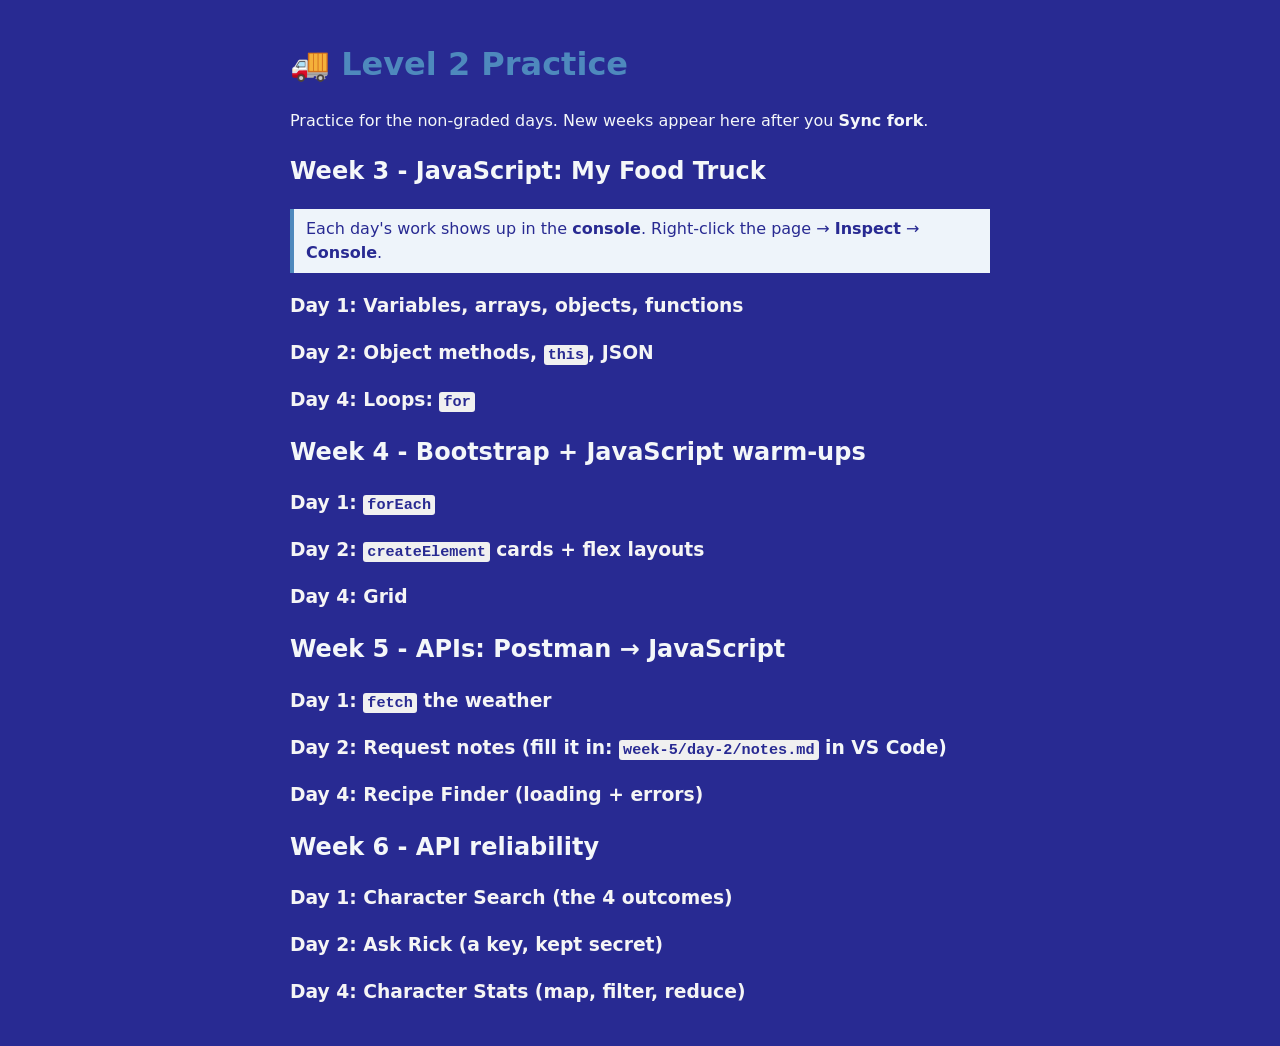
<file: index.html>
<!DOCTYPE html>
<html lang="en">
<head>
  <meta charset="UTF-8">
  <meta name="viewport" content="width=device-width, initial-scale=1.0">
  <title>Level 2 Practice</title>
  <link rel="stylesheet" href="style.css">
</head>
<body>
  <h1>🚚 Level 2 Practice</h1>
  <p>Practice for the non-graded days. New weeks appear here after you <strong>Sync fork</strong>.</p>

  <h2>Week 3 - JavaScript: My Food Truck</h2>
  <p class="tip">Each day's work shows up in the <strong>console</strong>.
    Right-click the page → <strong>Inspect</strong> → <strong>Console</strong>.</p>

  <h3><a href="week-3/day-1/index.html">Day 1: Variables, arrays, objects, functions</a></h3>
 

  <h3><a href="week-3/day-2/index.html">Day 2: Object methods, <code>this</code>, JSON</a></h3>
  
  <h3><a href="week-3/day-4/index.html">Day 4: Loops: <code>for</code></a></h3>

  <h2>Week 4 - Bootstrap + JavaScript warm-ups</h2>

  <h3><a href="week-4/day-1/index.html">Day 1: <code>forEach</code></a></h3>

  <h3><a href="week-4/day-2/index.html">Day 2: <code>createElement</code> cards + flex layouts</a></h3>

  <h3><a href="week-4/day-4/index.html">Day 4: Grid</a></h3>

  <h2>Week 5 - APIs: Postman → JavaScript</h2>

  <h3><a href="week-5/day-1/index.html">Day 1: <code>fetch</code> the weather</a></h3>

  <h3><a href="https://github.com/JenniferT9462/level-2-practice/blob/main/week-5/day-2/notes.md">Day 2: Request notes</a> (fill it in: <code>week-5/day-2/notes.md</code> in VS Code)</h3>

  <h3><a href="week-5/day-4/index.html">Day 4: Recipe Finder (loading + errors)</a></h3>

  <h2>Week 6 - API reliability</h2>

  <h3><a href="week-6/day-1/index.html">Day 1: Character Search (the 4 outcomes)</a></h3>

  <h3><a href="week-6/day-2/index.html">Day 2: Ask Rick (a key, kept secret)</a></h3>

  <h3><a href="week-6/day-4/index.html">Day 4: Character Stats (map, filter, reduce)</a></h3>

  <!-- <h2>Week 7 - Apps people use</h2>

  <h3><a href="week-7/day-1/index.html">Days 1–2: Recipe Picker (inputs + localStorage)</a></h3>

  <h3><a href="week-7/day-4/index.html">Day 4: Recipe Cards (Tailwind)</a></h3> --> 

</body>
</html>
</file>
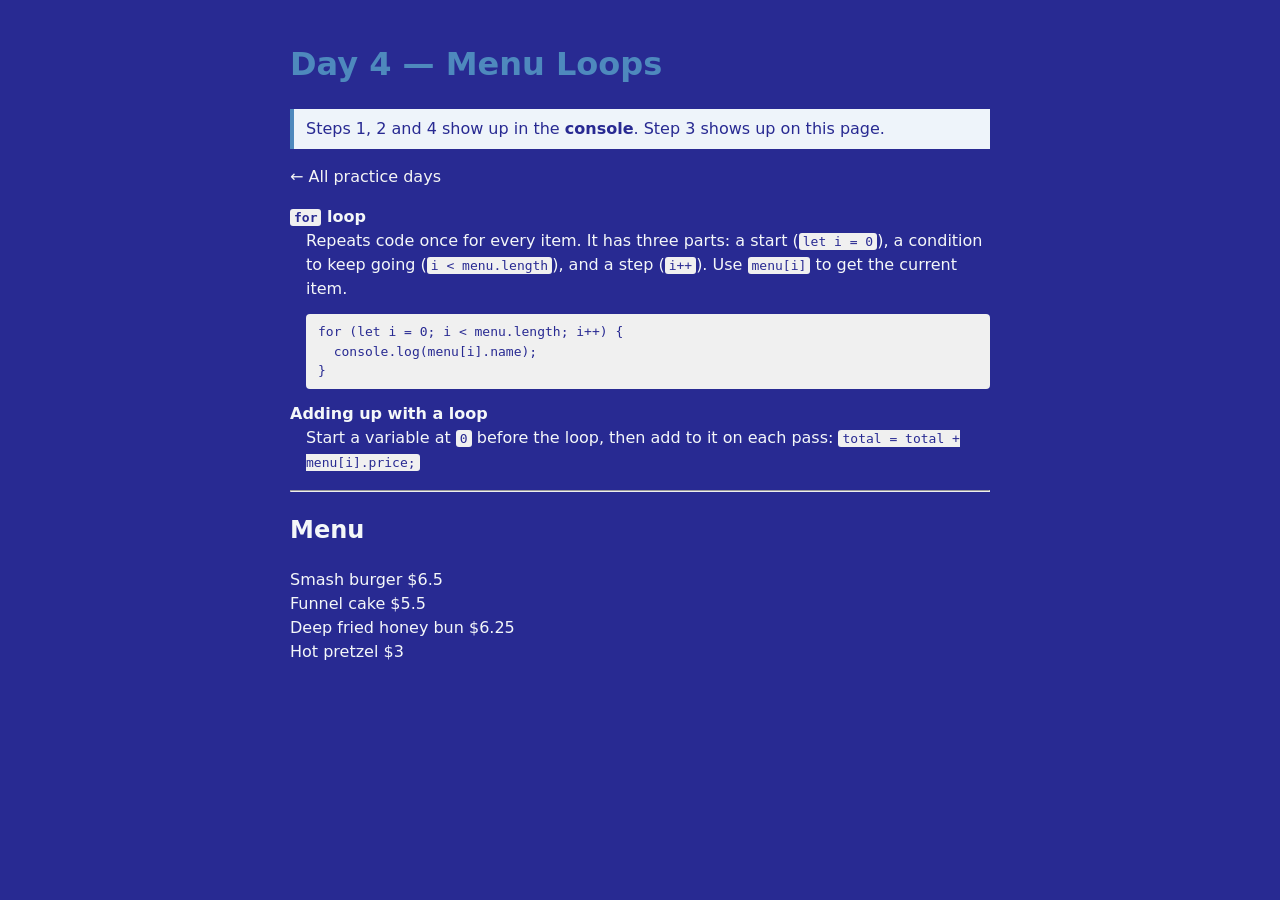
<file: week-3/day-4/index.html>
<!doctype html>
<html lang="en">
  <head>
    <meta charset="UTF-8" />
    <meta name="viewport" content="width=device-width, initial-scale=1.0" />
    <title>Day 4 — Menu Loops</title>
    <link rel="stylesheet" href="../../style.css" />
    <style>
      #menu-text { white-space: pre-line; } /* each item on its own line */
    </style>
  </head>
  <body>
    <h1>Day 4 — Menu Loops</h1>
    <p class="tip">
      Steps 1, 2 and 4 show up in the <strong>console</strong>. Step 3 shows up
      on this page.
    </p>
    <p><a href="../../index.html">← All practice days</a></p>
    <dl>
      <dt><code>for</code> loop</dt>
      <dd>
        Repeats code once for every item. It has three parts: a start (<code
          >let i = 0</code
        >), a condition to keep going (<code>i &lt; menu.length</code>), and a
        step (<code>i++</code>). Use <code>menu[i]</code> to get the current
        item.
        <pre><code>for (let i = 0; i &lt; menu.length; i++) {
  console.log(menu[i].name);
}</code></pre>
      </dd>

      <dt>Adding up with a loop</dt>
      <dd>
        Start a variable at <code>0</code> before the loop, then add to it on
        each pass: <code>total = total + menu[i].price;</code>
      </dd>
    </dl>


    <hr>
    <h2>Menu</h2>
    <p id="menu-text"></p>

    <script src="script.js"></script>
  </body>
</html>
</file>
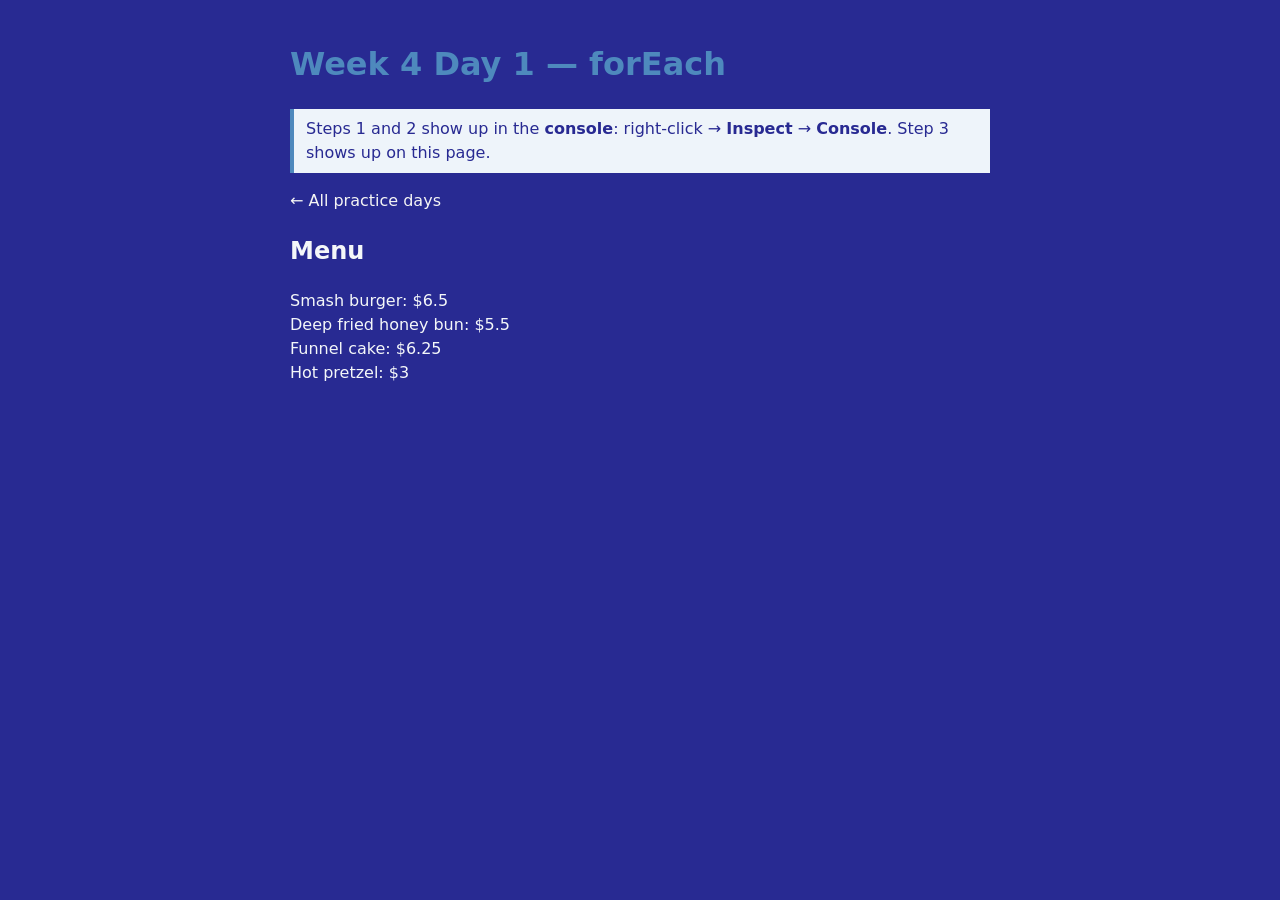
<file: week-4/day-1/index.html>
<!DOCTYPE html>
<html lang="en">
<head>
  <meta charset="UTF-8">
  <meta name="viewport" content="width=device-width, initial-scale=1.0">
  <title>Week 4 Day 1 — forEach</title>
  <link rel="stylesheet" href="../../style.css">
  <style>
    #menu-text { white-space: pre-line; } /* each item on its own line */
  </style>
</head>
<body>
  <h1>Week 4 Day 1 — forEach</h1>
  <p class="tip">Steps 1 and 2 show up in the <strong>console</strong>: right-click → <strong>Inspect</strong> → <strong>Console</strong>. Step 3 shows up on this page.</p>
  <p><a href="../../index.html">← All practice days</a></p>

  <h2>Menu</h2>
  <p id="menu-text"></p>

  <script src="script.js"></script>
</body>
</html>
</file>
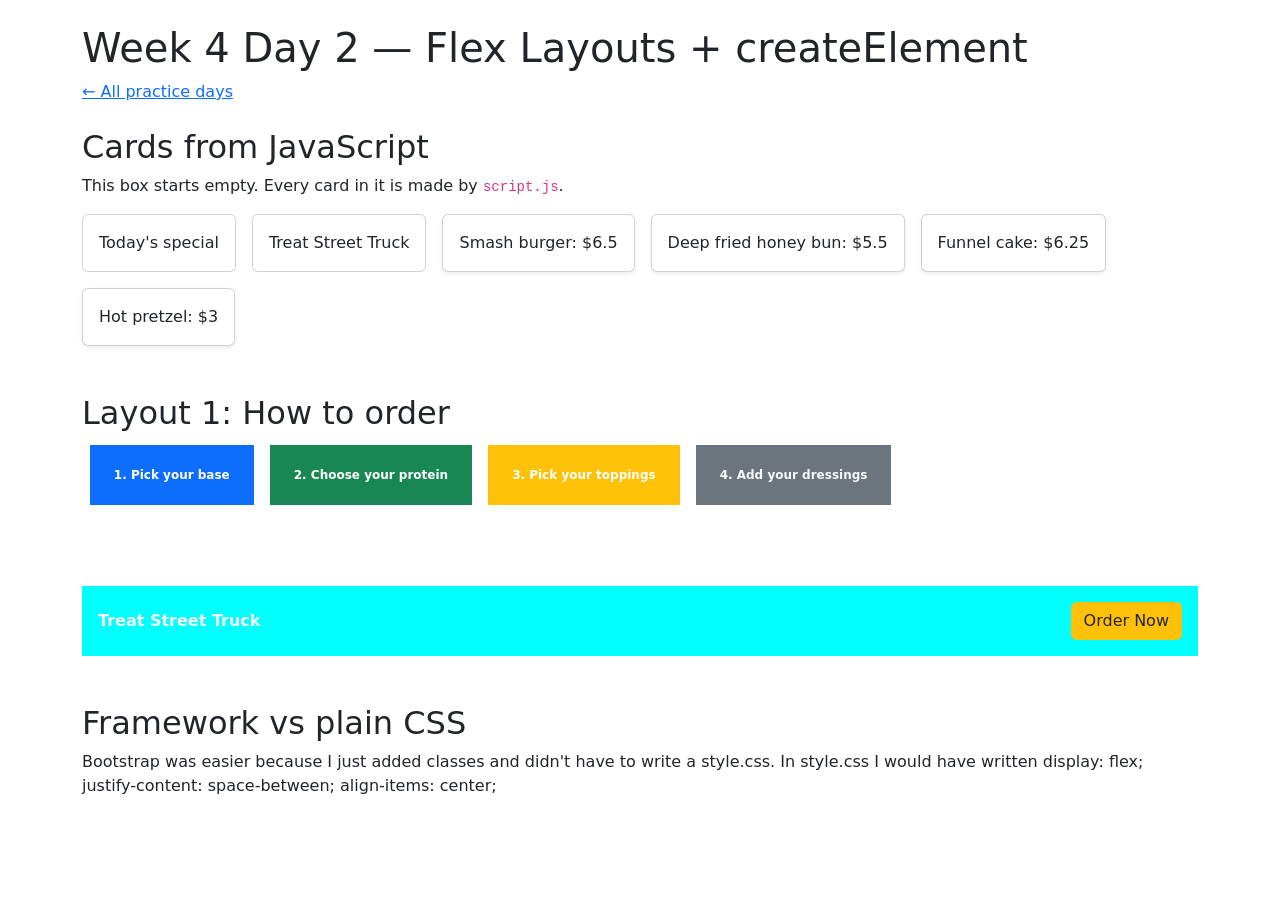
<file: week-4/day-2/index.html>
<!DOCTYPE html>
<html lang="en">
<head>
  <meta charset="UTF-8">
  <meta name="viewport" content="width=device-width, initial-scale=1.0">
  <title>Week 4 Day 2 — Flex Layouts + createElement</title>
  <link rel="stylesheet" href="https://cdn.jsdelivr.net/npm/bootstrap@5.3.3/dist/css/bootstrap.min.css">
  <style>
    .bg-truck {
      background-color: aqua;
    }

    
  </style>
</head>
<body>
  <main class="container py-4 ">
    <h1>Week 4 Day 2 — Flex Layouts + createElement</h1>
    <p><a href="../../index.html">← All practice days</a></p>

    <!-- ========== Cards made by JavaScript (script.js) ========== -->
    <h2 class="mt-4">Cards from JavaScript</h2>
    <p>This box starts empty. Every card in it is made by <code>script.js</code>.</p>
    <div id="card-area" class="d-flex flex-wrap gap-3"></div>


    <!-- ========== Layout 1: stack on phones, a row on bigger screens ========== -->
    <h2 class="mt-5">Layout 1: How to order </h2>
    <!-- TODO: give the div below these classes: d-flex flex-column flex-md-row gap-3 -->
    <div class="d-flex flex-column flex-md-row gap-3 badge">
      <div class="p-4 bg-primary text-white">1. Pick your base</div>
      <div class="p-4 bg-success text-white">2. Choose your protein</div>
      <div class="p-4 bg-warning">3. Pick your toppings</div>
      <div class="p-4 bg-secondary text-light">4. Add your dressings</div>
    </div>
    <!-- TODO: change the three steps to fit YOUR truck. -->


    <!-- ========== Layout 2: a bar with one thing left, one thing right ========== -->
    <h2 class="mt-5 badge">Layout 2: Top bar</h2>
    <!-- TODO: build a bar with your truck's name on the LEFT and a button on the RIGHT,
         both lined up in the middle (top to bottom).
         Classes you'll need: d-flex  justify-content-between  align-items-center
         Give it a background and padding so you can see it: bg-dark text-white p-3 -->

         <div class="bg-truck text-light p-3 d-flex justify-content-between align-items-center">
          <span class="fw-bold">Treat Street Truck</span>
          <a href="#" class="btn bg-warning ">Order Now</a>
         </div>


    <!-- ========== Compare ========== -->
    <h2 class="mt-5">Framework vs plain CSS</h2>
    <!-- TODO: write 1–2 sentences: what was easier with Bootstrap classes?
         What would you have written in style.css instead? -->
    <p>Bootstrap was easier because I just added classes and didn't have to write a style.css. 
      In style.css I would have written display: flex; justify-content: space-between; align-items: center;</p>
  </main>

  <script src="script.js"></script>
</body>
</html>
</file>
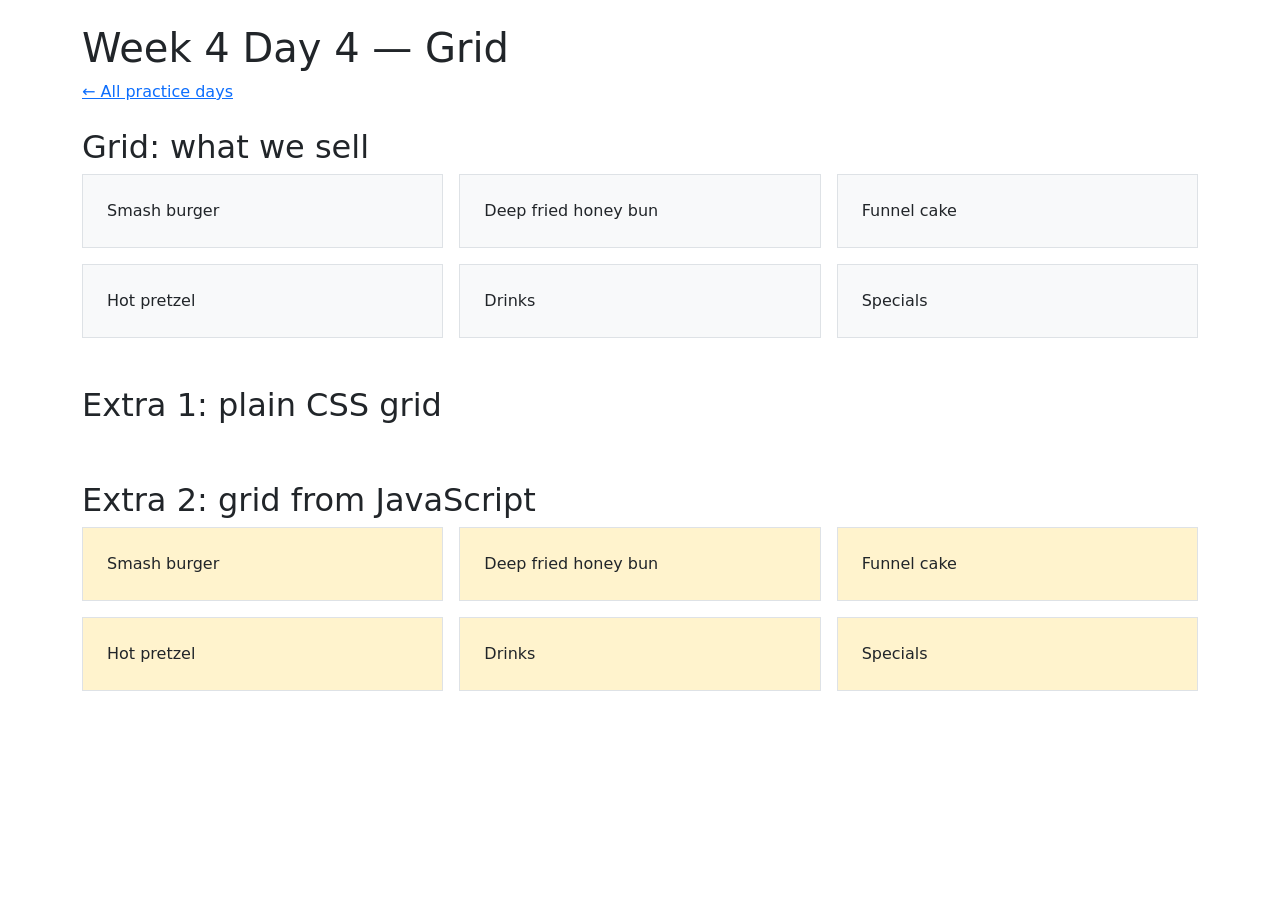
<file: week-4/day-4/index.html>
<!DOCTYPE html>
<html lang="en">
<head>
  <meta charset="UTF-8">
  <meta name="viewport" content="width=device-width, initial-scale=1.0">
  <title>Week 4 Day 4 — Grid</title>
  <link rel="stylesheet" href="https://cdn.jsdelivr.net/npm/bootstrap@5.3.3/dist/css/bootstrap.min.css">
</head>
<body>
  <main class="container py-4">
    <h1>Week 4 Day 4 — Grid</h1>
    <p><a href="../../index.html">← All practice days</a></p>

    <!-- ========== Grid: six items ========== -->
    <h2 class="mt-4">Grid: what we sell</h2>
    <!-- TODO: give the div below these classes: row row-cols-1 row-cols-sm-2 row-cols-lg-3 g-3
         That means: 1 column on phones, 2 from small screens up, 3 from large screens up. -->
    <div class="row row-cols-1 row-cols-sm-2 row-cols-lg-3 g-3">
      <div class="col"><div class="p-4 bg-light border">Smash burger</div></div>
      <div class="col"><div class="p-4 bg-light border">Deep fried honey bun</div></div>
      <div class="col"><div class="p-4 bg-light border">Funnel cake</div></div>
      <div class="col"><div class="p-4 bg-light border">Hot pretzel</div></div>
      <div class="col"><div class="p-4 bg-light border">Drinks</div></div>
      <div class="col"><div class="p-4 bg-light border">Specials</div></div>
    </div>
    <!-- TODO: change the six items to fit YOUR truck. -->


    <!-- ========== Extra 1: the same grid in plain CSS ========== -->
    <!-- If you finish early: copy the six items into the div below (without the "col" wrappers),
         then compare the plain CSS in the <style> block with the Bootstrap classes above. -->
    <h2 class="mt-5">Extra 1: plain CSS grid</h2>
    <div class="plain-grid"></div>


    <!-- ========== Extra 2: a grid made by JavaScript (script.js) ========== -->
    <!-- Review of Monday + Tuesday: forEach + createElement. Nothing new. -->
    <h2 class="mt-5">Extra 2: grid from JavaScript</h2>
    <div id="js-grid" class="row row-cols-1 row-cols-sm-2 row-cols-lg-3 g-3"></div>
  </main>

  <style>
    .plain-grid {
      display: grid;
      grid-template-columns: repeat(auto-fit, minmax(200px, 1fr));
      gap: 1rem;
    }
  </style>

  <script src="script.js"></script>
</body>
</html>
</file>
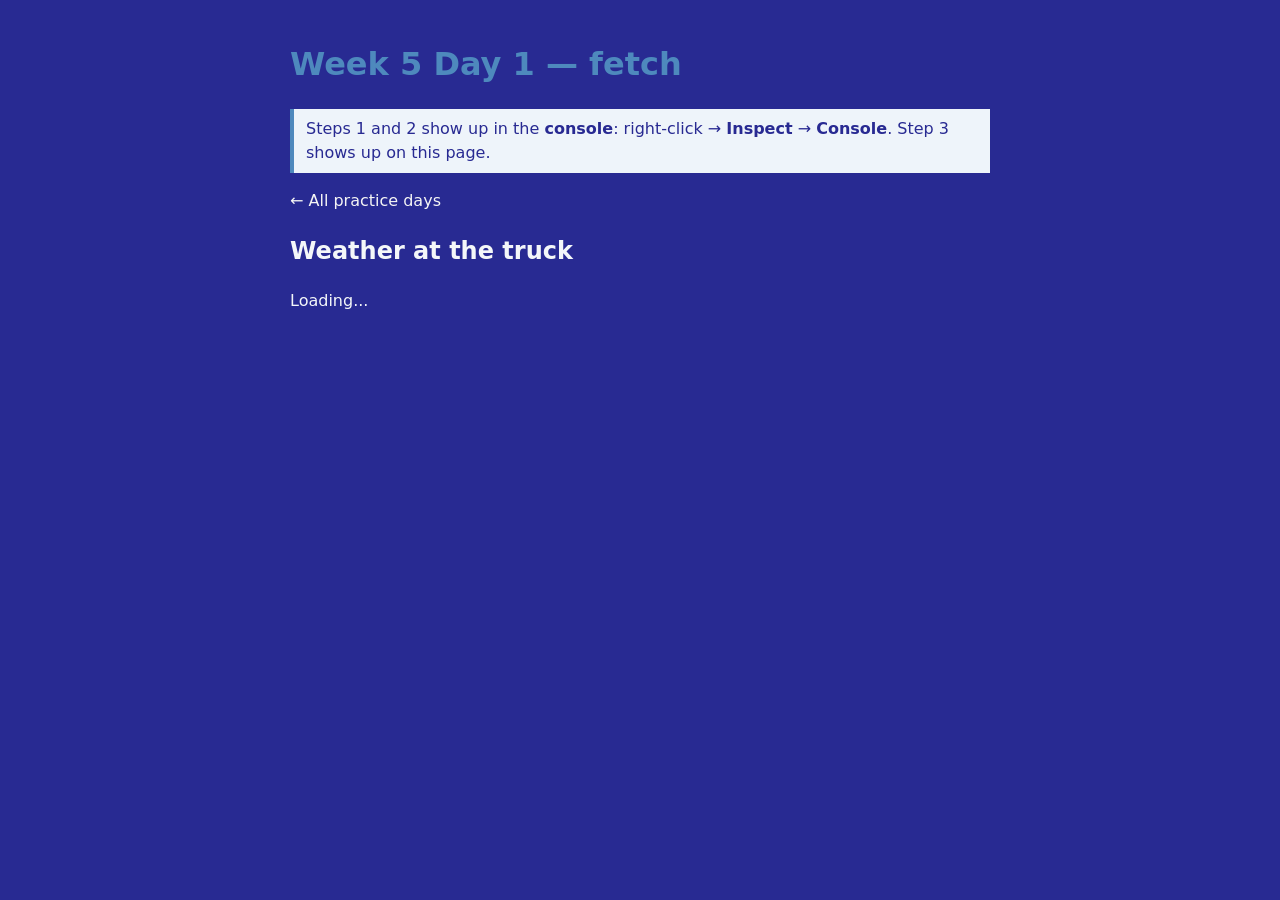
<file: week-5/day-1/index.html>
<!DOCTYPE html>
<html lang="en">
<head>
  <meta charset="UTF-8">
  <meta name="viewport" content="width=device-width, initial-scale=1.0">
  <title>Week 5 Day 1 — fetch</title>
  <link rel="stylesheet" href="../../style.css">
</head>
<body>
  <h1>Week 5 Day 1 — fetch</h1>
  <p class="tip">Steps 1 and 2 show up in the <strong>console</strong>: right-click → <strong>Inspect</strong> → <strong>Console</strong>. Step 3 shows up on this page.</p>
  <p><a href="../../index.html">← All practice days</a></p>

  <h2>Weather at the truck</h2>
  <p id="weather">Loading...</p>

  <script src="script.js"></script>
</body>
</html>
</file>
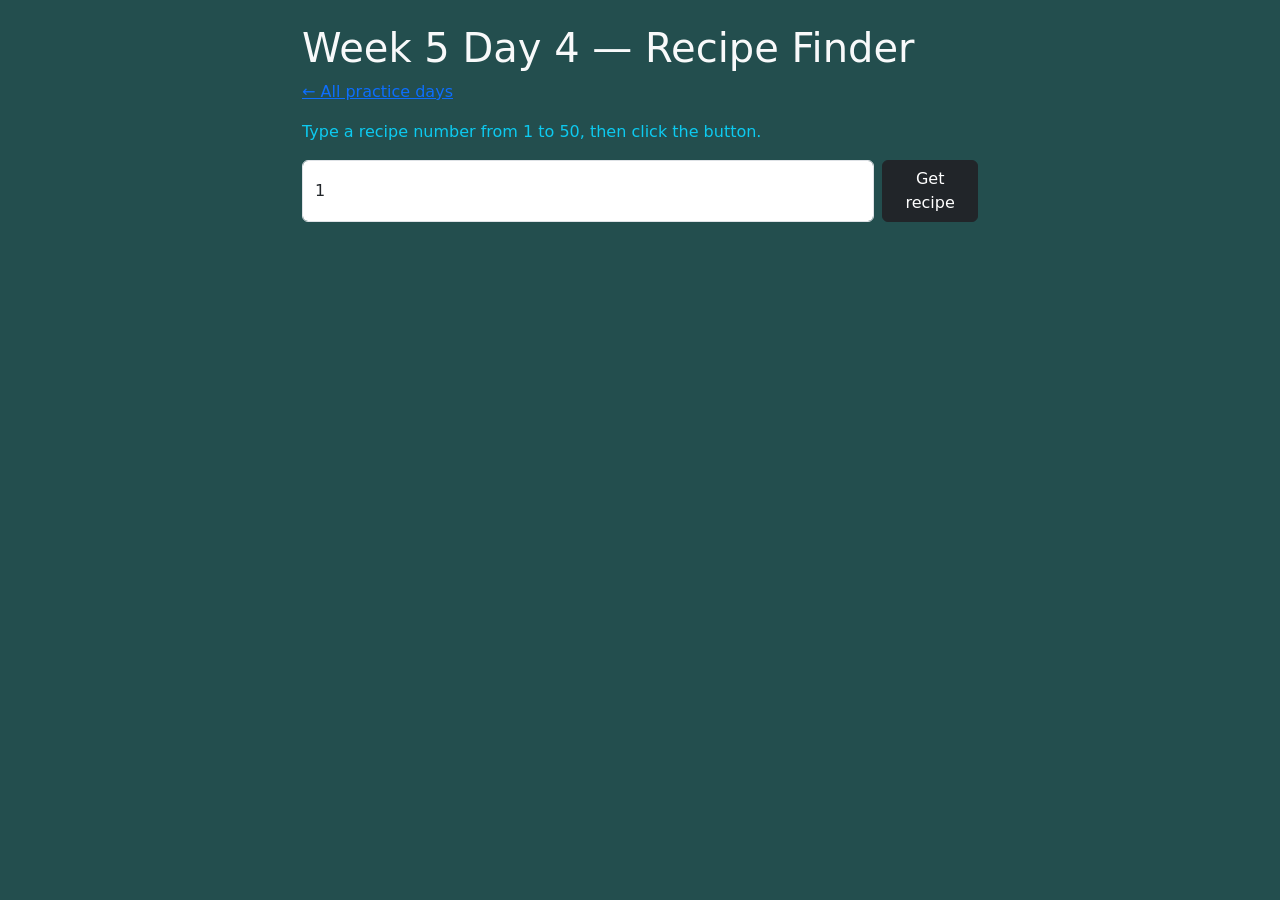
<file: week-5/day-4/index.html>
<!DOCTYPE html>
<html lang="en">
<head>
  <meta charset="UTF-8">
  <meta name="viewport" content="width=device-width, initial-scale=1.0">
  <title>Week 5 Day 4 — Recipe Finder</title>
  <link rel="stylesheet" href="https://cdn.jsdelivr.net/npm/bootstrap@5.3.3/dist/css/bootstrap.min.css">
  <link rel="stylesheet" href="style.css">
</head>
<body>
  <main class="container py-4" style="max-width: 700px;">
    <h1 class="text-light">Week 5 Day 4 — Recipe Finder</h1>
    <p><a href="../../index.html">← All practice days</a></p>

    <p class="text-info">Type a recipe number from 1 to 50, then click the button.</p>
    <div class="d-flex gap-2 mb-3">
      <input id="recipe-id" type="number" class="form-control" value="1" min="1">
      <button id="load-btn" class="btn btn-dark">Get recipe</button>
    </div>

    <!-- Messages go here: "Loading...", "No recipe with that number"... -->
    <p id="status" class="fw-bold"></p>

    <!-- The recipe card goes here. script.js fills it. -->
    <div id="recipe"></div>
  </main>

  <script src="script.js"></script>
</body>
</html>
</file>
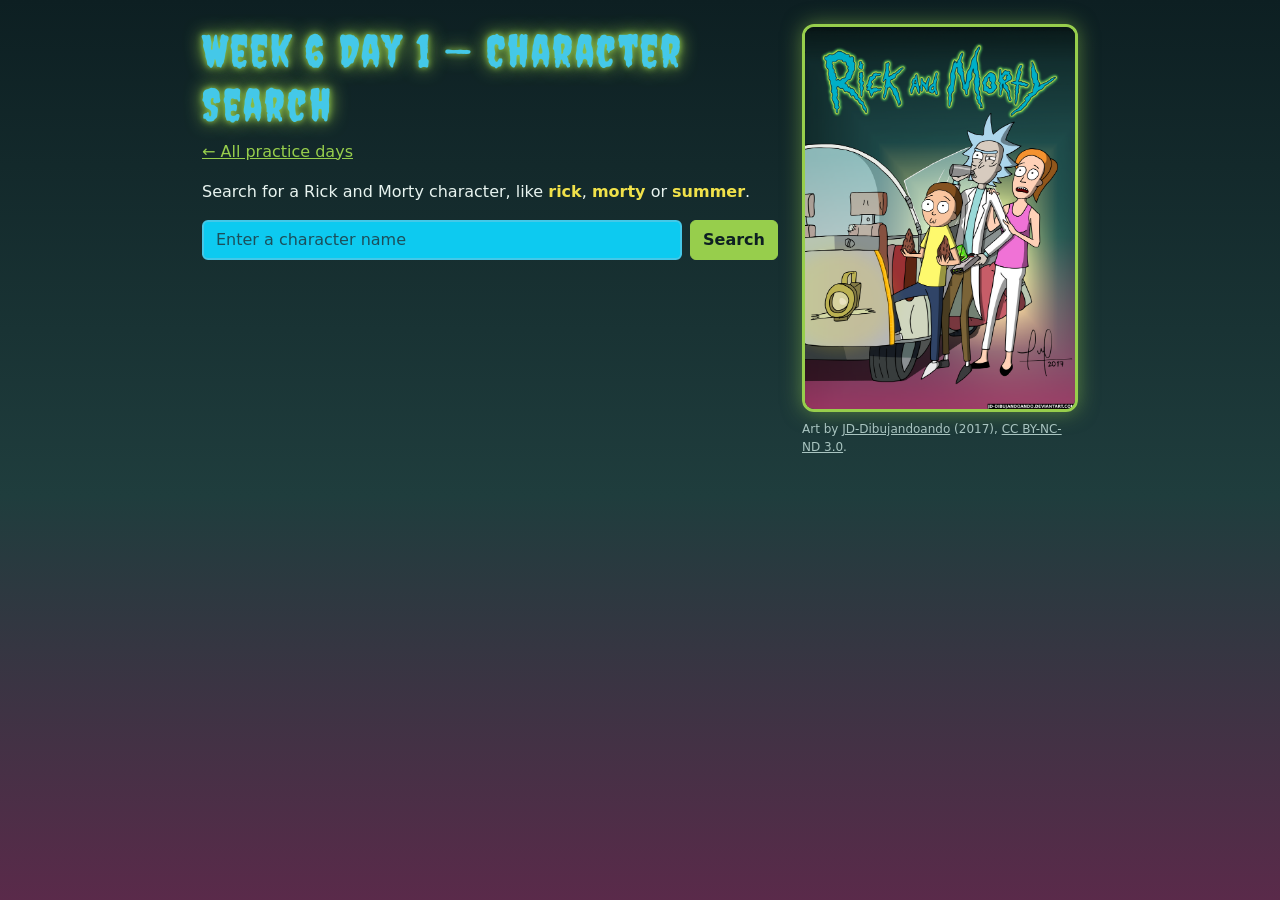
<file: week-6/day-1/index.html>
<!DOCTYPE html>
<html lang="en">
<head>
  <meta charset="UTF-8">
  <meta name="viewport" content="width=device-width, initial-scale=1.0">
  <title>Week 6 Day 1 — Character Search</title>
  <link rel="stylesheet" href="https://cdn.jsdelivr.net/npm/bootstrap@5.3.3/dist/css/bootstrap.min.css">
  <link rel="stylesheet" href="https://fonts.googleapis.com/css2?family=Creepster&display=swap">
  <style>
    /* Colors picked from the poster */
    :root {
      --portal-green: #97ce4c;
      --rick-blue: #44c8e8;
      --morty-yellow: #f0e14a;
      --summer-pink: #e868c8;
      --space-dark: #0d1f22;
      --space-teal: #1f3d3d;
      --card-dark: #16292b;
    }

    body {
      color: #e8f4f0;
      background: linear-gradient(180deg, var(--space-dark) 0%, var(--space-teal) 55%, #5a2a4a 100%);
      background-attachment: fixed;
      min-height: 100vh;
    }

    h1 {
      font-family: "Creepster", cursive;
      color: var(--rick-blue);
      font-size: 2.8rem;
      letter-spacing: 2px;
      text-shadow: 0 0 6px var(--portal-green), 0 0 18px var(--portal-green);
    }

    a { color: var(--portal-green); }
    a:hover { color: var(--morty-yellow); }

    strong { color: var(--morty-yellow); }

    .poster {
      width: 100%;
      border-radius: 12px;
      border: 3px solid var(--portal-green);
      box-shadow: 0 0 20px rgba(151, 206, 76, 0.5);
    }

    .credit {
      font-size: 0.75rem;
      color: #a9c4c0;
    }
    .credit a { color: #a9c4c0; }

    #search-box {
      background: var(--card-dark);
      color: #fff;
      border: 2px solid var(--rick-blue);
    }
    #search-box:focus {
      border-color: var(--portal-green);
      box-shadow: 0 0 0 0.25rem rgba(151, 206, 76, 0.35);
    }

    #search-btn {
      background: var(--portal-green);
      border-color: var(--portal-green);
      color: var(--space-dark);
      font-weight: bold;
    }
    #search-btn:hover {
      background: var(--morty-yellow);
      border-color: var(--morty-yellow);
    }

    #status { color: var(--summer-pink); }

    /* The Retry button from the Extra */
    #status .btn-outline-dark {
      color: var(--portal-green);
      border-color: var(--portal-green);
    }
    #status .btn-outline-dark:hover {
      background: var(--portal-green);
      color: var(--space-dark);
    }

    #results .list-group-item {
      background: var(--card-dark);
      color: #e8f4f0;
      border-color: var(--space-teal);
      border-left: 4px solid var(--portal-green);
    }
  </style>
</head>
<body>
  <main class="container py-4" style="max-width: 900px;">
    <div class="row g-4 align-items-start">

      <div class="col-md-8">
        <h1>Week 6 Day 1 — Character Search</h1>
        <p><a href="../../index.html">← All practice days</a></p>

        <p>Search for a Rick and Morty character, like <strong>rick</strong>, <strong>morty</strong> or <strong>summer</strong>.</p>
        <div class="d-flex gap-2 mb-3">
          <input id="search-box" type="text" class="form-control bg-info" placeholder="Enter a character name">
          <button id="search-btn" class="btn btn-dark">Search</button>
        </div>

        <!-- Messages go here: loading, error, nothing found -->
        <p id="status" class="fw-bold"></p>

        <!-- Results go here -->
        <ul id="results" class="list-group"></ul>
      </div>

      <div class="col-md-4">
        <img class="poster" src="images/rick-and-morty-poster.png" alt="Fan art of Rick, Morty and Summer next to Rick's space cruiser">
        <p class="credit mt-2">
          Art by <a href="https://www.deviantart.com/jd-dibujandoando">JD-Dibujandoando</a> (2017),
          <a href="https://creativecommons.org/licenses/by-nc-nd/3.0/">CC BY-NC-ND 3.0</a>.
        </p>
      </div>

    </div>
  </main>

  <script src="script.js"></script>
</body>
</html>
</file>
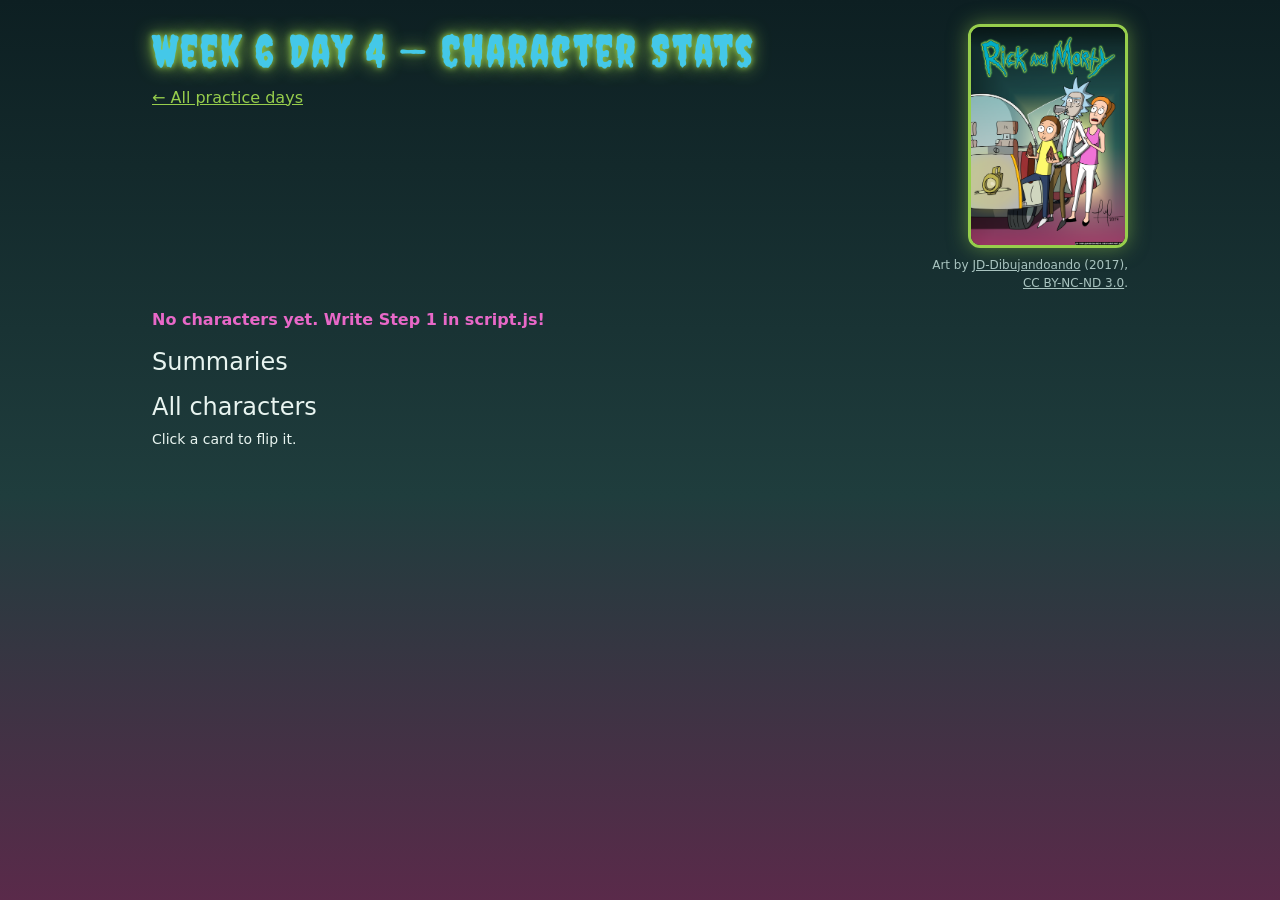
<file: week-6/day-4/index.html>
<!DOCTYPE html>
<html lang="en">
<head>
  <meta charset="UTF-8">
  <meta name="viewport" content="width=device-width, initial-scale=1.0">
  <title>Week 6 Day 4 — Character Stats</title>
  <link rel="stylesheet" href="https://cdn.jsdelivr.net/npm/bootstrap@5.3.3/dist/css/bootstrap.min.css">
  <link rel="stylesheet" href="https://fonts.googleapis.com/css2?family=Creepster&display=swap">
  <!-- The theme comes BEFORE style.css, so your .dead style still wins -->
  <style>
    /* Colors picked from the poster */
    :root {
      --portal-green: #97ce4c;
      --rick-blue: #44c8e8;
      --morty-yellow: #f0e14a;
      --summer-pink: #e868c8;
      --space-dark: #0d1f22;
      --space-teal: #1f3d3d;
      --card-dark: #16292b;
    }

    body {
      color: #e8f4f0;
      background: linear-gradient(180deg, var(--space-dark) 0%, var(--space-teal) 55%, #5a2a4a 100%);
      background-attachment: fixed;
      min-height: 100vh;
    }

    h1 {
      font-family: "Creepster", cursive;
      color: var(--rick-blue);
      font-size: 2.8rem;
      letter-spacing: 2px;
      text-shadow: 0 0 6px var(--portal-green), 0 0 18px var(--portal-green);
    }

    h2 { color: var(--portal-green); }

    a { color: var(--portal-green); }
    a:hover { color: var(--morty-yellow); }

    .poster {
      width: 100%;
      max-width: 160px;
      border-radius: 12px;
      border: 3px solid var(--portal-green);
      box-shadow: 0 0 20px rgba(151, 206, 76, 0.5);
    }

    .credit {
      font-size: 0.75rem;
      color: #a9c4c0;
    }
    .credit a { color: #a9c4c0; }

    #status { color: var(--summer-pink); }

    /* Every card: dark, with a Rick-blue edge */
    .card {
      background-color: var(--card-dark);
      color: #e8f4f0;
      border: 2px solid var(--rick-blue);
    }

    /* The back of a flip card gets a portal-green edge */
    .back { border-color: var(--portal-green); }

    /* The big numbers in the summary cards */
    #summary .display-6 { color: var(--morty-yellow); }
    #summary .text-secondary { color: #a9c4c0 !important; }
  </style>
  <link rel="stylesheet" href="style.css">
</head>
<body>
  <main class="container py-4" style="max-width: 1000px;">
    <div class="d-flex gap-4 align-items-start mb-3">
      <div class="flex-grow-1">
        <h1>Week 6 Day 4 — Character Stats</h1>
        <p><a href="../../index.html">← All practice days</a></p>
      </div>
      <div class="d-none d-sm-block text-end">
        <img class="poster" src="images/rick-and-morty-poster.png" alt="Fan art of Rick, Morty and Summer next to Rick's space cruiser">
        <p class="credit mt-2 mb-0">
          Art by <a href="https://www.deviantart.com/jd-dibujandoando">JD-Dibujandoando</a> (2017),<br>
          <a href="https://creativecommons.org/licenses/by-nc-nd/3.0/">CC BY-NC-ND 3.0</a>.
        </p>
      </div>
    </div>

    <!-- Your loading and error messages replace this text -->
    <p id="status" class="fw-bold">No characters yet. Write Step 1 in script.js!</p>

    <h2 class="h4">Summaries</h2>
    <div id="summary" class="row g-3 mb-4"></div>

    <h2 class="h4">All characters</h2>
    <p class="small">Click a card to flip it.</p>
    <div id="character-list" class="row g-3"></div>
  </main>

  <script src="script.js"></script>
</body>
</html>
</file>
<file: style.css>
body {
  font-family: system-ui, sans-serif;
  max-width: 700px;
  margin: 40px auto;
  padding: 0 16px;
  line-height: 1.5;
  background: #282a92;
  color: #f4f7f9;
}

h1 {
  color: #4e89bd;
}

.tip {
  background: #eef4fa;
  border-left: 4px solid #4e89bd;
  padding: 8px 12px;
  color: #282a92;
}

a {
 text-decoration: none; 
 color: whitesmoke;
}

a:hover {
  font-size: 24px;
  border: solid white 2px;
  padding: 4px;
  transition: transform 0.3s ease-out;
}

code {
  background: #f0f0f0;
  padding: 1px 4px;
  border-radius: 3px;
  color: #282a92;
}

pre {
  background: #f0f0f0;
  padding: 8px 12px;
  border-radius: 4px;
  overflow-x: auto;
}

pre code {
  padding: 0;
}

dt {
  font-weight: bold;
  margin-top: 12px;
}

dd {
  margin-left: 16px;
}

#weather { white-space: pre-line; }
</file>
<file: week-5/day-4/style.css>
body {
    background-color: rgb(35, 78, 78);
}
</file>
<file: week-6/day-4/style.css>
/* Week 6 Day 4 — a dead character's card turns dark, and the picture turns gray.
   JavaScript adds the class "dead" to the card. CSS does the rest. */

.dead .face {
  background-color: #4a4a4a;
  color: white;
}

.dead img {
  filter: grayscale(100%);
}


/* ---------- Flip cards ----------
   JavaScript adds the class "flipped" when you click a card.
   The inner box turns around (rotateY), so the back shows. */

.flip-card {
  perspective: 1000px;   /* makes the turn look 3D */
  cursor: pointer;
}

.flip-inner {
  position: relative;
  height: 100%;
  transition: transform 0.6s;
  transform-style: preserve-3d;
}

.flipped .flip-inner {
  transform: rotateY(180deg);
}

.face {
  backface-visibility: hidden;   /* hide a side while it faces away */
  -webkit-backface-visibility: hidden;   /* the same, for Safari */
}

.front {
  height: 100%;
}

.back {
  position: absolute;   /* sits right on top of the front */
  inset: 0;
  overflow-y: auto;
  transform: rotateY(180deg);
}
</file>
